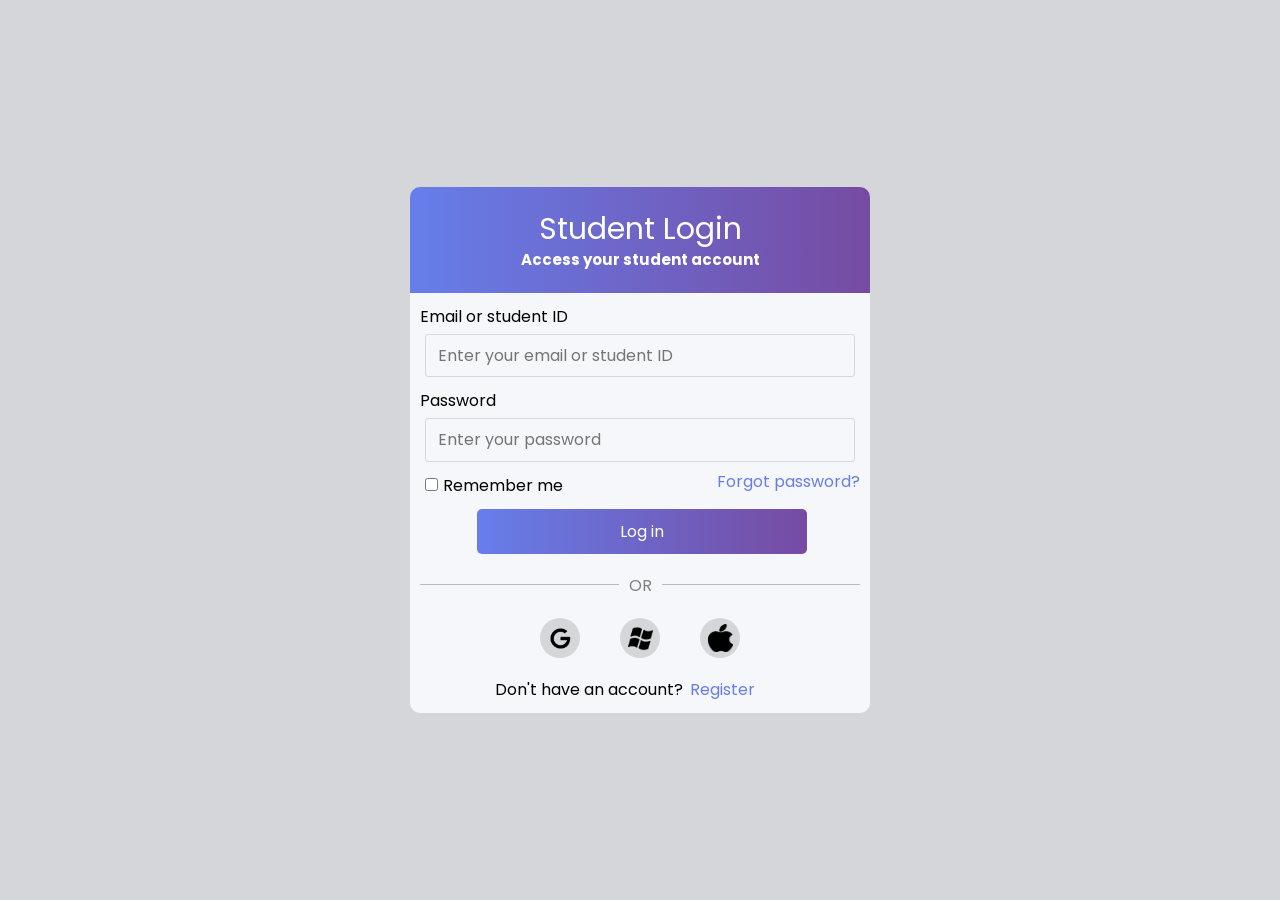
<file: index.html>
<!doctype html>
<html lang="ru">
    <head>
        <meta charset="UTF-8" />
        <meta name="viewport" content="width=device-width, initial-scale=1.0" />
        <title>Функциональная форма</title>
        <link rel="stylesheet" href="reset.css" />
        <link rel="stylesheet" href="styles.css"/>
        <link rel="preconnect" href="https://fonts.googleapis.com">
        <link rel="preconnect" href="https://fonts.gstatic.com" crossorigin>
        <link href="https://fonts.googleapis.com/css2?family=Poppins:ital,wght@0,100;0,200;0,300;0,400;0,500;0,600;0,700;0,800;0,900;1,100;1,200;1,300;1,400;1,500;1,600;1,700;1,800;1,900&display=swap" rel="stylesheet">
    </head>
    <body class="container">
        <div>
            <header>Student Login</header>
            <h2>
                Access your student account
            </h2>
            <main>
                <section>
                    <article>
                        <form action="/api/login" method="post">

                            <div class="ema">
                                <label for="Email">Email or student ID</label>
                                <input type="Email" id="Email" name="email" placeholder="Enter your email or student ID">
                            </div>

                            <div class="ema">
                                <label for="password">Password</label>
                                <input type="pasword" id="password" name="password" placeholder="Enter your password">
                            </div>
                            <div class="remember-me">
                                <input type="checkbox" id="remember" name="remember" class="da">
                                <label for="remember" class="ne">Remember me</label>
                                <a href="" class="f2">Forgot password?</a>
                                
                            </div>
                            <button type="submit">Log in</button>
                            
                        </form>
                    <div class="qq">
                        <span class="line"></span>
                        <span>OR</span>
                        <span class="line"></span>
                    </div>
                    </article>
                    <div class="center">
                        <div class="ph"><img src="pub/google.png" alt="Google"/></div>
                        <div class="ph"><img src="pub/ms.png"></div>
                        <div class="ph"><img src="pub/apple.png"></div>
                    
                    </div>
                
                    <p class="center1">Don't have an account? <a href="registration.html" class="f1">Register</a></p> 
                    
                

                </section>
            </main>
        </div>
    </body>
</file>
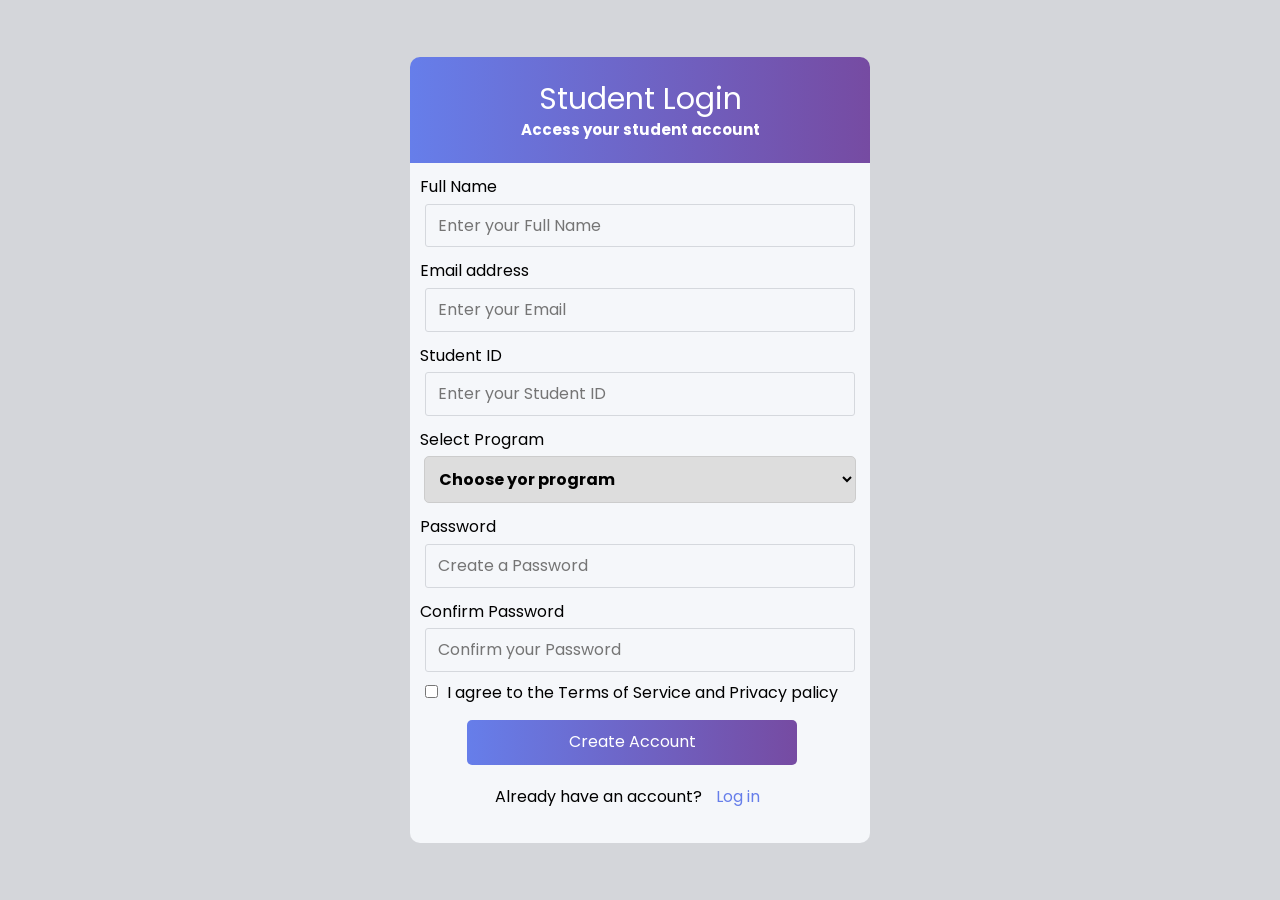
<file: registration.html>
<!doctype html>
<html lang="ru">
    <head>
        <meta charset="UTF-8" />
        <meta name="viewport" content="width=device-width, initial-scale=1.0" />
        <title>Функциональная форма</title>
        <link rel="stylesheet" href="reset.css" />
        <link rel="stylesheet" href="registration.css"/>
        <link rel="preconnect" href="https://fonts.googleapis.com">
        <link rel="preconnect" href="https://fonts.gstatic.com" crossorigin>
        <link href="https://fonts.googleapis.com/css2?family=Poppins:ital,wght@0,100;0,200;0,300;0,400;0,500;0,600;0,700;0,800;0,900;1,100;1,200;1,300;1,400;1,500;1,600;1,700;1,800;1,900&display=swap" rel="stylesheet">
    </head>
    <body class="container">
        <div>
            <header>Student Login</header>
            <h2>
                Access your student account
            </h2>
            <main>
                <section>
                    <article>
                        <form action="/api/login" method="post">
                            <div class="ema">
                                <label for="Name">Full Name</label>
                                <input type="Name" id="Name" name="Name" placeholder="Enter your Full Name">
                            </div>

                            <div class="ema">
                                <label for="Email">Email address</label>
                                <input type="Email" id="Email" name="Email" placeholder="Enter your Email">
                            </div>
                            <div class="ema">
                                <label for="Student ID">Student ID</label>
                                <input type="Student ID" id="Student ID" name="Student ID" placeholder="Enter your Student ID">
                            </div>
                            <div class="ema">
                                <label for="select">Select Program</label>
                                <select id="select" name="program">
                                    <option value="var1">Choose yor program</option>
                                    <option value="var2">Computer Science</option>
                                    <option value="var3">Engeneering</option>
                                    <option value="var4">Business</option>
                                    <option value="var5">Arts & Humanities</option>
                                    <option value="var6">Science</option>
                                </select>
                            </div>
                            <div class="ema">
                                <label for="Password">Password</label>
                                <input type="Password" id="Password" name="Password" placeholder="Create a Password">
                            </div>
                            <div class="ema">
                                <label for="Password">Confirm Password</label>
                                <input type="Password" id="Password" name="Password" placeholder="Confirm your Password">
                            </div>

                            <div class="remember-me">
                                <input type="checkbox" id="remember" name="remember" class="da">
                                <label for="remember" class="ne">I agree to the Terms of Service and Privacy palicy</label>
                            </div>
                            <button type="submit">Create Account</button>
                            
                        </form>
                    <p class="center">Already have an account?<a href="index.html" class="f1">Log in</a></p> 
                </section>
            </main>
        </div>
    </body>
</file>
<file: styles.css>
.container {
    max-width: 1440px;
    margin: 0 auto;
    background: #d4d6da;
    font-family: 'poppins';
}


body {
    display: flex;
    align-items: center;
    justify-content: center;
    
    
}

header {
    font-size: 30px;
    color: white;
    background: linear-gradient(to right, #667eea, #764ba2);
    text-align: center;
    padding-top: 20px;
    border-top-right-radius: 10px;
    border-top-left-radius: 10px;
}



h2 {
    font-size: 15px;
    color: white;
    background: linear-gradient(to right, #667eea, #764ba2);
    text-align: center;
    padding-bottom: 25px;
}

main {
    width: 460px;
    height: 420px;
    background-color: #f5f7fa;
    border-bottom-left-radius: 10px;
    border-bottom-right-radius: 10px;
}
.ema {
    display: flex;
    flex-direction: column;
    gap: 8px;
}

input {
    margin-left: 15px;
    margin-right: 15px;
    margin-top: 0;
    background-color: #f5f7fa;
    border: 1px solid #d5d8dd;
    outline: none;
    border-radius: 3px;
    padding: 12px;
}

input:focus {
    border: 1px solid #667eea;

}

label {
    margin-top: 15px;
    margin-left: 10px;
}

button {
    width: 330px;
    height: 45px;
    background: linear-gradient(to right, #667eea, #764ba2);
    color: white;
    border: none;
    margin-top: 15px;
    margin-left: 67px;
    margin-bottom: 20px;
    border-radius: 5px;
    cursor: pointer;
}

a {
    display: flex;
    align-items: end;
    text-decoration: none;
    margin-left: auto;
    margin-right: 10px;
}

.f1 {
    color: #667eea;
    margin-right: 115px;
}

.f2 {
    color: #667eea;
}
.ne {
    margin-left: -10px;
}

.da {
    margin-top: 13px;
}

.remember-me {
    display: flex;
}

.line{
    margin: 10px 10px 0px;
    width: 100%;
    height: 1px;
    border-bottom: 1px solid #bbbbbb;
  }

.qq {
    display: flex;
    text-align: center;
    justify-content: center;
    padding: -50px;
    padding: 0px 0px;
    color: gray;
}

.ph {
    position: relative;
    width: 40px;
    height: 40px;
    margin: 20px;
    display: flex;
    justify-content: center;
    align-items: center;
    background: none;
    background-color: #d4d6da;
    border-radius: 100%;
    cursor: pointer;
}

img {
    width: 25px;
    height: auto;
}

.center {
    display: flex;
    justify-content: center;
    align-items: center;
}
/*да*/
.center1 {
    margin-left: 85px;
    display: flex;
    justify-content: center;
    align-items: center;
}
/*я сын маргина*/
</file>
<file: registration.css>
.container {
    max-width: 1440px;
    margin: 0 auto;
    background: #d4d6da;
    font-family: 'poppins';
}


body {
    display: flex;
    align-items: center;
    justify-content: center;
    
    
}

header {
    font-size: 30px;
    color: white;
    background: linear-gradient(to right, #667eea, #764ba2);
    text-align: center;
    padding-top: 20px;
    border-top-right-radius: 10px;
    border-top-left-radius: 10px;
}


h2 {
    font-size: 15px;
    color: white;
    background: linear-gradient(to right, #667eea, #764ba2);
    text-align: center;
    padding-bottom: 25px;
}

main {
    width: 460px;
    height: 680px;
    background-color: #f5f7fa;
    border-bottom-left-radius: 10px;
    border-bottom-right-radius: 10px;
}


.ema {
    display: flex;
    flex-direction: column;
    gap: 8px;
}

input {
    margin-left: 15px;
    margin-right: 15px;
    margin-top: 0;
    background-color: #f5f7fa;
    border: 1px solid #d5d8dd;
    outline: none;
    border-radius: 3px;
    padding: 12px;
}

input:focus {
    border: 1px solid #667eea;

}

label {
    margin-top: 15px;
    margin-left: 10px;
}

select {
    background-color: #dddddd;
    font-weight: bold;
    padding: 10px;
    outline: none;
    border-radius: 5px;
    border: 1px solid #cccccc;
    margin-left: 14px;
    margin-right: 14px;
}

button {
    width: 330px;
    height: 45px;
    background: linear-gradient(to right, #667eea, #764ba2);
    color: white;
    border: none;
    margin-top: 15px;
    margin-left: 57px;
    margin-bottom: 20px;
    border-radius: 5px;
    cursor: pointer;
}

a {
    display: flex;
    align-items: end;
    text-decoration: none;
    margin-left: auto;
    margin-right: 10px;
}

.f1 {
    color: #667eea;
    margin-right: 110px; 
}
.ne {
    margin-left: -10px;
}

.da {
    margin-top: 13px;
}

.center {
    margin-left: 85px;
    display: flex;
    justify-content: center;
    align-items: center;
}
</file>
